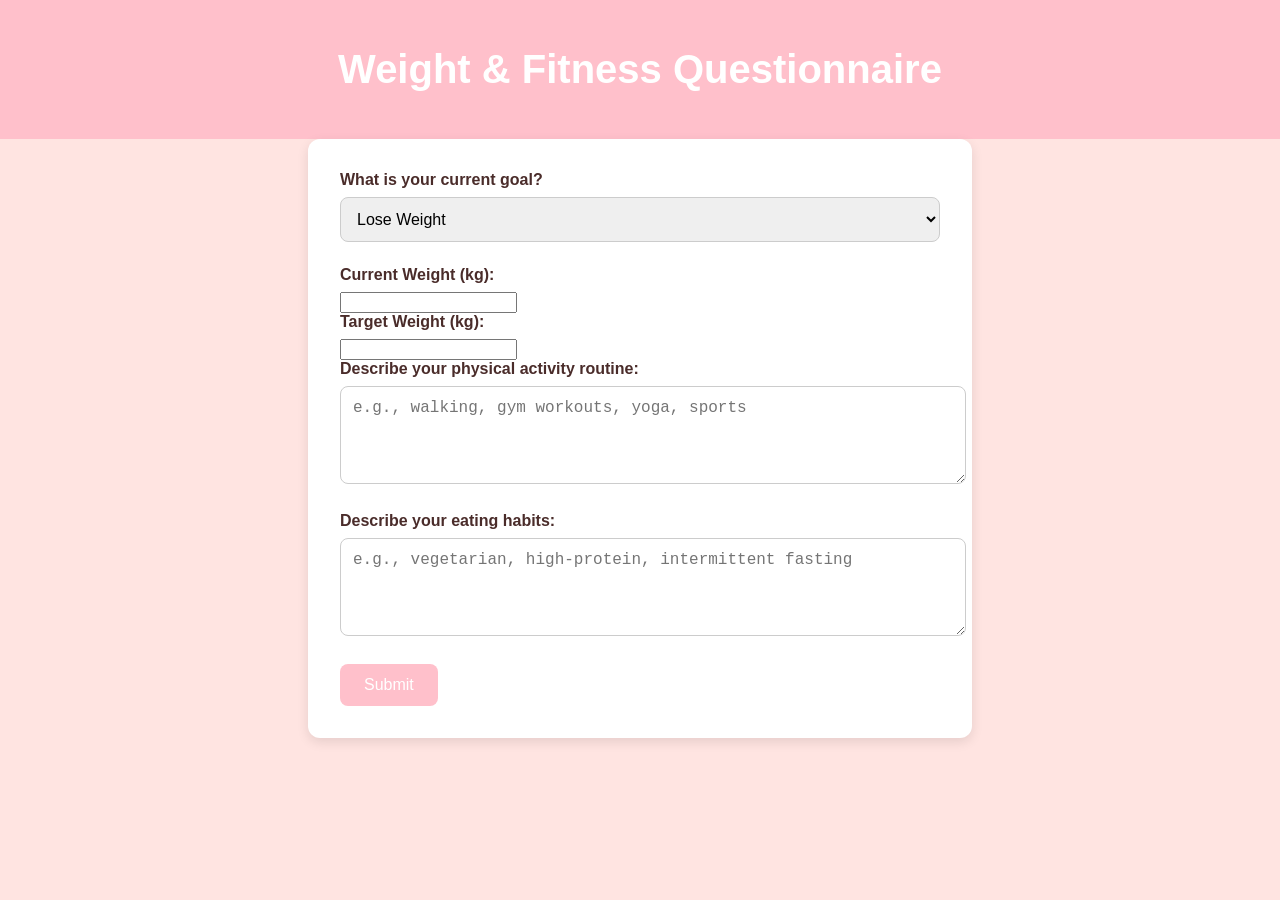
<file: body-care.html>
<!DOCTYPE html>
<html lang="en">
<head>
  <meta charset="UTF-8" />
  <meta name="viewport" content="width=device-width, initial-scale=1.0" />
  <title>Weight & Fitness Questionnaire</title>
  <style>
    body {
      margin: 0;
      font-family: 'Segoe UI', Tahoma, Geneva, Verdana, sans-serif;
      background-color: #ffe4e1;
      color: #333;
      display: flex;
      flex-direction: column;
      align-items: center;
    }

    header {
      background: #ffc0cb;
      padding: 20px;
      text-align: center;
      width: 100%;
    }

    h1 {
      font-size: 2.5rem;
      color:white;
    }

    main {
      width: 100%;
      max-width: 600px;
      background-color: #fff;
      padding: 2rem;
      border-radius: 12px;
      box-shadow: 0 4px 12px rgba(0, 0, 0, 0.1);
      margin-bottom: 2rem;
    }

    form label {
      font-weight: bold;
      display: block;
      margin-bottom: 0.5rem;
      color: #4a2c2a;
    }

    select,
    textarea,
    input[type="text"] {
      width: 100%;
      padding: 0.75rem;
      margin-bottom: 1.5rem;
      border: 1px solid #ccc;
      border-radius: 8px;
      font-size: 1rem;
      transition: border-color 0.3s ease;
    }

    select:focus,
    textarea:focus,
    input[type="text"]:focus {
      outline: none;
    }

    button {
      background-color: #ffc0cb;
      color: white;
      padding: 0.75rem 1.5rem;
      border: none;
      border-radius: 8px;
      font-size: 1rem;
      cursor: pointer;
      transition: background-color 0.3s ease;
    }

    button:hover {
      background-color: pink;
    }
  </style>
</head>
<body>
  <header>
    <h1>Weight & Fitness Questionnaire</h1>
  </header>

  <main>
    <form action="#" method="post" class="fitness-form">
      <label for="goal">What is your current goal?</label>
      <select id="goal" name="goal">
        <option value="lose">Lose Weight</option>
        <option value="gain">Gain Weight</option>
        <option value="maintain">Maintain Weight</option>
        <option value="fitness">Improve Fitness</option>
      </select>

      <label for="current-weight">Current Weight (kg):</label>
      <input type="number" id="current-weight" name="current-weight" min="0" step="0.1" />

      <label for="target-weight">Target Weight (kg):</label>
      <input type="number" id="target-weight" name="target-weight" min="0" step="0.1" />

      <label for="activity">Describe your physical activity routine:</label>
      <textarea id="activity" name="activity" rows="4" placeholder="e.g., walking, gym workouts, yoga, sports"></textarea>

      <label for="diet">Describe your eating habits:</label>
      <textarea id="diet" name="diet" rows="4" placeholder="e.g., vegetarian, high-protein, intermittent fasting"></textarea>

      <button type="submit">Submit</button>
    </form>
  </main>
</body>
</html>
</file>
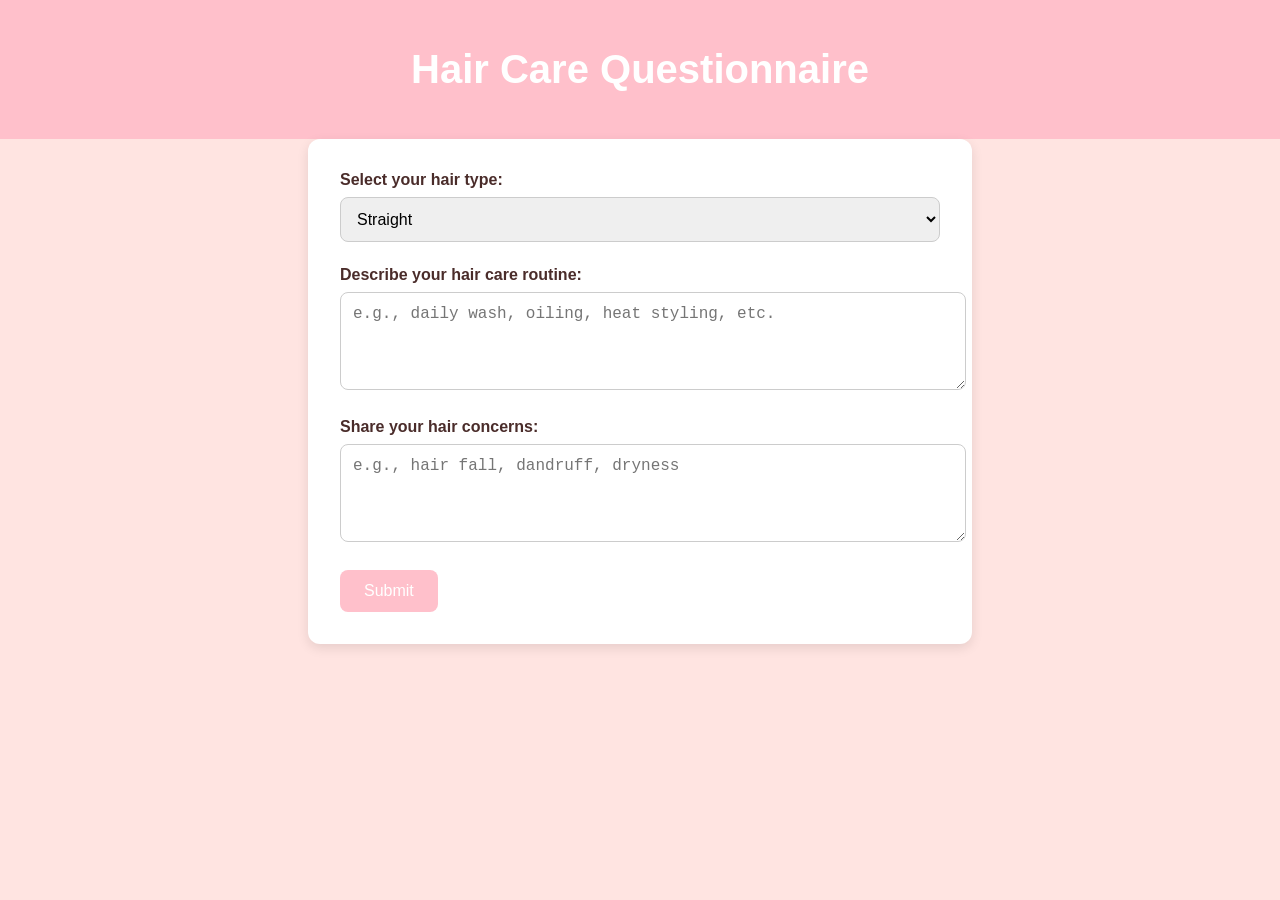
<file: hair-care.html>
<!DOCTYPE html>
<html lang="en">
<head>
  <meta charset="UTF-8" />
  <meta name="viewport" content="width=device-width, initial-scale=1.0" />
  <title>Hair Care Questionnaire</title>
  <style>
    body {
      margin: 0;
      font-family: 'Segoe UI', Tahoma, Geneva, Verdana, sans-serif;
      background-color: #ffe4e1;
      color: #333;
      display: flex;
      flex-direction: column;
      align-items: center;
    }

    header {
      background: #ffc0cb;
      padding: 20px;
      text-align: center;
      width: 100%;
    }

    h1 {
      font-size: 2.5rem;
      color:white;
    }

    main {
      width: 100%;
      max-width: 600px;
      background-color: #fff;
      padding: 2rem;
      border-radius: 12px;
      box-shadow: 0 4px 12px rgba(0, 0, 0, 0.1);
      margin-bottom: 2rem;
    }

    form label {
      font-weight: bold;
      display: block;
      margin-bottom: 0.5rem;
      color: #4a2c2a;
    }

    select,
    textarea,
    input[type="text"] {
      width: 100%;
      padding: 0.75rem;
      margin-bottom: 1.5rem;
      border: 1px solid #ccc;
      border-radius: 8px;
      font-size: 1rem;
      transition: border-color 0.3s ease;
    }

    select:focus,
    textarea:focus,
    input[type="text"]:focus {
      outline: none;
    }

    button {
      background-color: #ffc0cb;
      color: white;
      padding: 0.75rem 1.5rem;
      border: none;
      border-radius: 8px;
      font-size: 1rem;
      cursor: pointer;
      transition: background-color 0.3s ease;
    }

    button:hover {
      background-color: pink;
    }
  </style>
</head>
<body>
  <header>
    <h1>Hair Care Questionnaire</h1>
  </header>

  <main>
    <form action="#" method="post" class="hair-form">
      <label for="hair-type">Select your hair type:</label>
      <select id="hair-type" name="hair-type">
        <option value="straight">Straight</option>
        <option value="wavy">Wavy</option>
        <option value="curly">Curly</option>
        <option value="coily">Coily</option>
        <option value="damaged">Damaged</option>
      </select>

      <label for="routine">Describe your hair care routine:</label>
      <textarea id="routine" name="routine" rows="4" placeholder="e.g., daily wash, oiling, heat styling, etc."></textarea>

      <label for="concerns">Share your hair concerns:</label>
      <textarea id="concerns" name="concerns" rows="4" placeholder="e.g., hair fall, dandruff, dryness"></textarea>

      <button type="submit">Submit</button>
    </form>
  </main>
</body>
</html>
</file>
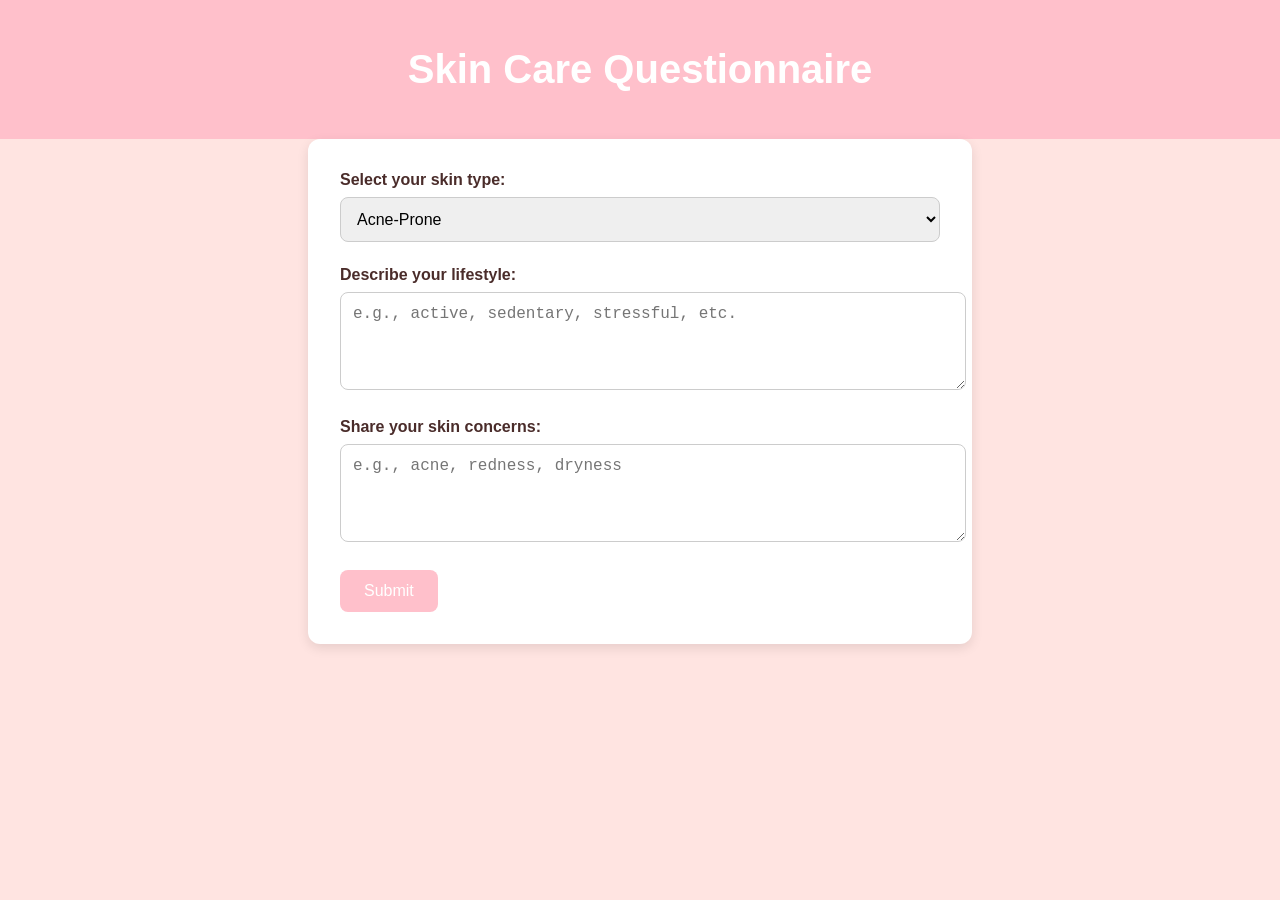
<file: skin-care.html>
<!DOCTYPE html>
<html lang="en">
<head>
  <meta charset="UTF-8" />
  <meta name="viewport" content="width=device-width, initial-scale=1.0" />
  <title>Skin Care Questionnaire</title>
  <style>
    body {
      margin: 0;
      font-family: 'Segoe UI', Tahoma, Geneva, Verdana, sans-serif;
      background-color: #ffe4e1;
      color: #333;
      display: flex;
      flex-direction: column;
      align-items: center;
    }

    header {
      background: #ffc0cb;
      padding: 20px;
      text-align: center;
      width: 100%;
    }

    h1 {
      font-size: 2.5rem;
      color:white;
    }

    main {
      width: 100%;
      max-width: 600px;
      background-color: #fff;
      padding: 2rem;
      border-radius: 12px;
      box-shadow: 0 4px 12px rgba(0, 0, 0, 0.1);
      margin-bottom: 2rem;
    }

    form label {
      font-weight: bold;
      display: block;
      margin-bottom: 0.5rem;
      color: #4a2c2a;
    }

    select,
    textarea,
    input[type="text"] {
      width: 100%;
      padding: 0.75rem;
      margin-bottom: 1.5rem;
      border: 1px solid #ccc;
      border-radius: 8px;
      font-size: 1rem;
      transition: border-color 0.3s ease;
    }

    select:focus,
    textarea:focus,
    input[type="text"]:focus {
      outline: none;
    }

    button {
      background-color: #ffc0cb;
      color: white;
      padding: 0.75rem 1.5rem;
      border: none;
      border-radius: 8px;
      font-size: 1rem;
      cursor: pointer;
      transition: background-color 0.3s ease;
    }

    button:hover {
      background-color: pink;
    }
  </style> 
</head>
<body>
  <header>
    <h1>Skin Care Questionnaire</h1>
  </header>

  <main>
    <form action="#" method="post" class="skin-form">
      <label for="skin-type">Select your skin type:</label>
      <select id="skin-type" name="skin-type">
        <option value="acne">Acne-Prone</option>
        <option value="normal">Normal</option>
        <option value="dry">Dry</option>
        <option value="sensitive">Sensitive</option>
        <option value="oily">Oily</option>
      </select>

      <label for="lifestyle">Describe your lifestyle:</label>
      <textarea id="lifestyle" name="lifestyle" rows="4" placeholder="e.g., active, sedentary, stressful, etc."></textarea>

      <label for="problem">Share your skin concerns:</label>
      <textarea id="problem" name="problem" rows="4" placeholder="e.g., acne, redness, dryness"></textarea>

      <button type="submit">Submit</button>
    </form>
  </main>


</body>
</html>
</file>
